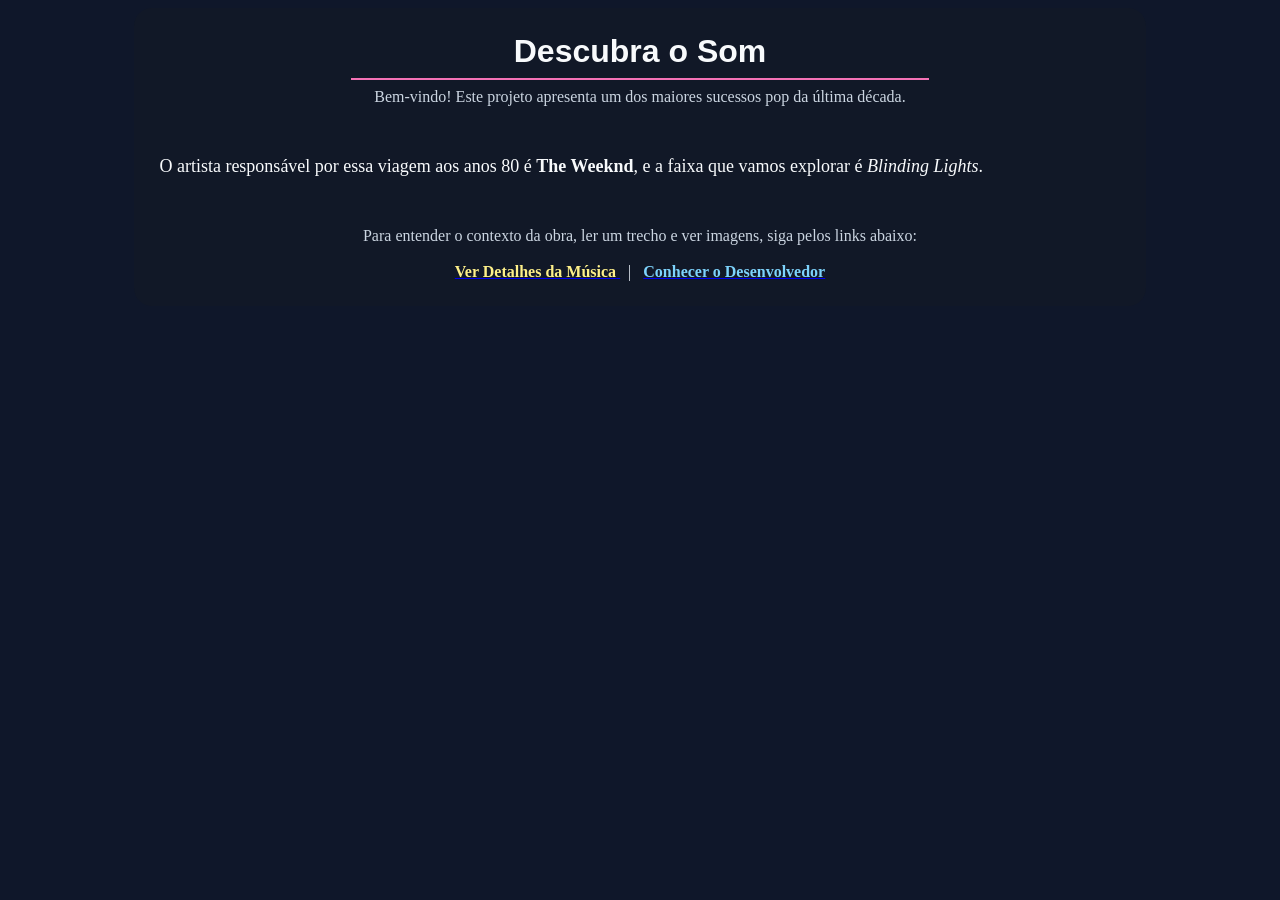
<file: atividade2/index.html>
<!doctype html>
<html lang="pt-BR">
  <head>
    <meta charset="UTF-8" />
    <title>Descubra o Som</title>
  </head>
  <body bgcolor="#0f172a" text="#e2e8f0">
    <center>
      <table
        width="80%"
        border="0"
        cellpadding="25"
        cellspacing="0"
        bgcolor="#111827"
        style="border-radius: 18px"
      >
        <tr>
          <td align="center">
            <font face="Arial" size="6" color="#f8fafc"
              ><b>Descubra o Som</b></font
            >
            <hr color="#f472b6" size="2" width="60%" />
            <font face="Verdana" size="3" color="#cbd5e1">
              Bem-vindo! Este projeto apresenta um dos maiores sucessos pop da
              última década.
            </font>
          </td>
        </tr>

        <tr>
          <td>
            <font face="Verdana" size="4" color="#f8fafc">
              O artista responsável por essa viagem aos anos 80 é
              <b>The Weeknd</b>, e a faixa que vamos explorar é
              <i>Blinding Lights</i>.
            </font>
          </td>
        </tr>

        <tr>
          <td align="center">
            <font face="Verdana" size="3" color="#cbd5e1">
              Para entender o contexto da obra, ler um trecho e ver imagens,
              siga pelos links abaixo:
            </font>
            <br /><br />
            <a href="detalhes.html">
              <font face="Verdana" size="3" color="#fef08a"
                ><b>Ver Detalhes da Música</b></font
              >
            </a>
            &nbsp; | &nbsp;
            <a href="sobre.html">
              <font face="Verdana" size="3" color="#7dd3fc"
                ><b>Conhecer o Desenvolvedor</b></font
              >
            </a>
          </td>
        </tr>
      </table>
    </center>
  </body>
</html>
</file>
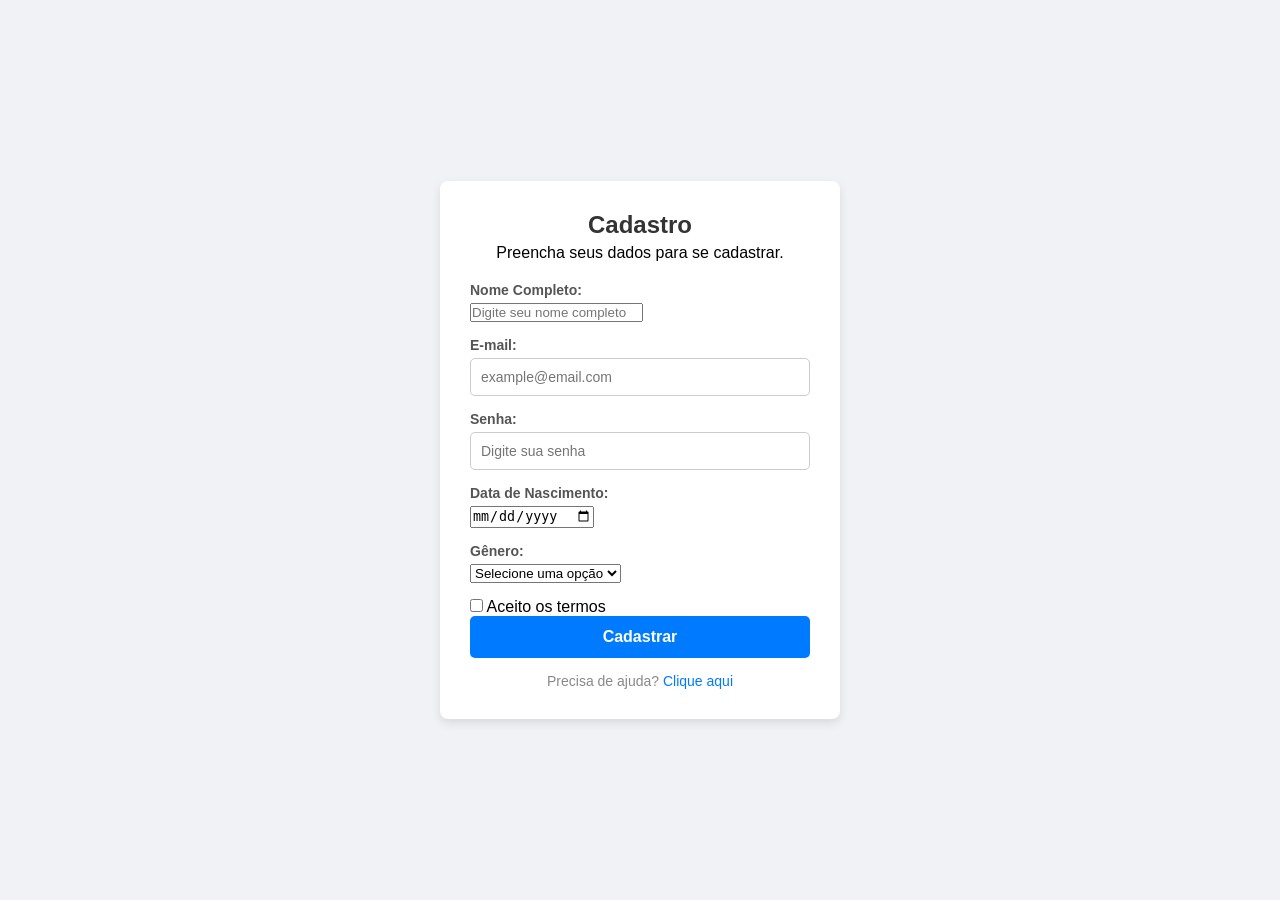
<file: atividade3/index.html>
<!doctype html>
<html lang="pt-BR">
  <head>
    <meta charset="UTF-8" />
    <meta name="viewport" content="width=device-width, initial-scale=1.0" />
    <title>Tela de Cadastro</title>
    <link rel="stylesheet" href="style.css" />
  </head>
  <body>
    <div class="container-formulario">
      <div class="cabecalho">
        <p class="titulo">Cadastro</p>
        <p class="subtitulo">Preencha seus dados para se cadastrar.</p>
      </div>
      <form action="#" method="POST">
        <div class="campo">
          <label for="nome">Nome Completo:</label>
          <input
            type="text"
            id="nome"
            name="nome"
            placeholder="Digite seu nome completo"
            required
          />
        </div>

        <div class="campo">
          <label for="email">E-mail:</label>
          <input
            type="email"
            id="email"
            name="email"
            placeholder="example@email.com"
            required
          />
        </div>

        <div class="campo">
          <label for="senha">Senha:</label>
          <input
            type="password"
            id="senha"
            name="senha"
            placeholder="Digite sua senha"
            required
          />
        </div>

        <div class="campo-secundario">
          <div class="campo">
            <label for="nascimento">Data de Nascimento:</label>
            <input type="date" id="nascimento" name="nascimento" required />
          </div>

          <div class="campo">
            <label for="genero">Gênero:</label>
            <select id="genero" name="genero" required>
              <option value="" disabled selected>Selecione uma opção</option>
              <option value="masculino">Masculino</option>
              <option value="feminino">Feminino</option>
              <option value="outro">Outro</option>
              <option value="prefiro-nao-dizer">Prefiro não dizer</option>
            </select>
          </div>
        </div>

        <div class="campo-termos">
          <input type="checkbox" id="termos" name="termos" required />
          <label for="termos">Aceito os termos</label>
        </div>

        <button type="submit" class="btn-finalizar">Cadastrar</button>
        <div class="ajuda">Precisa de ajuda? <a href="#">Clique aqui</a></div>
      </form>
    </div>
  </body>
</html>
</file>
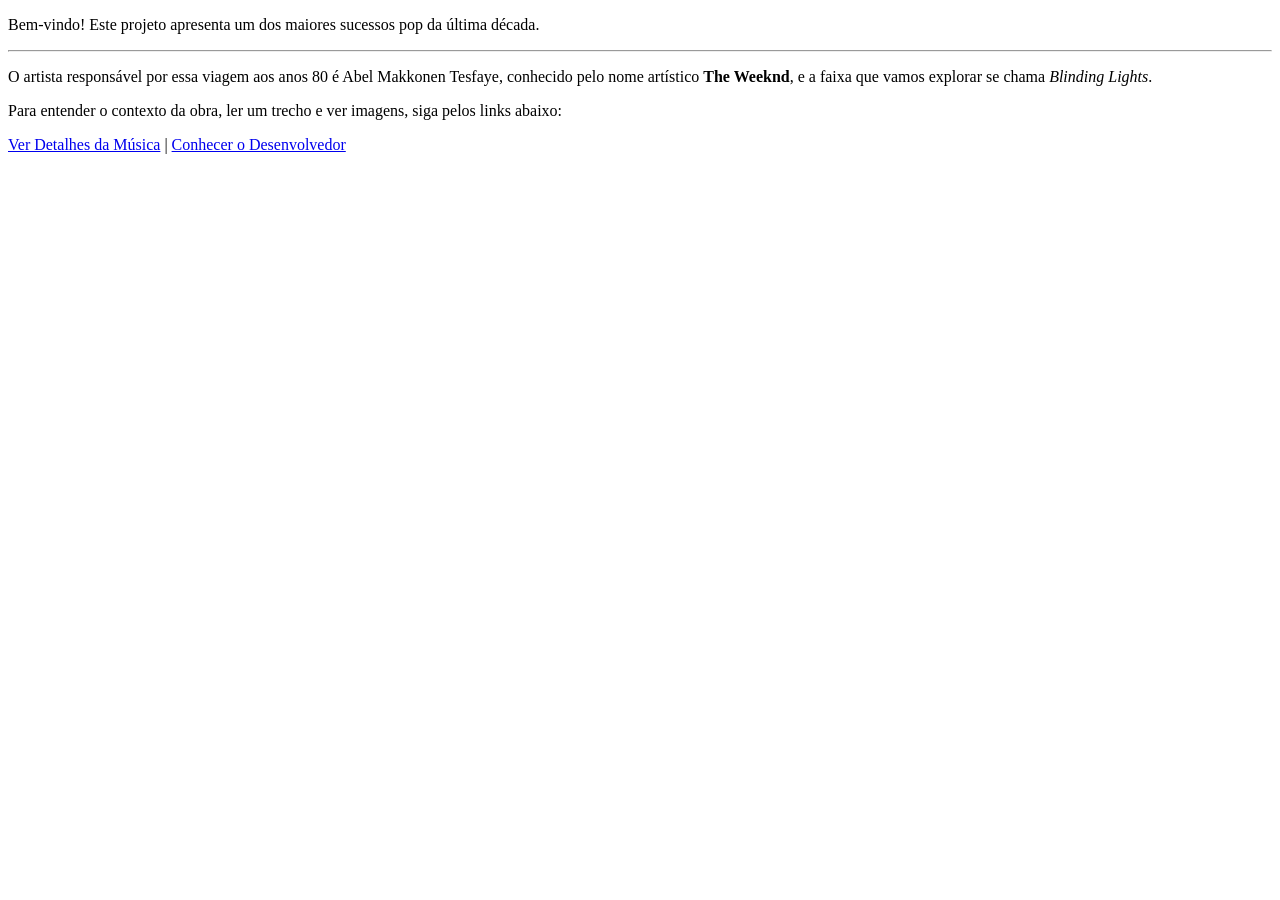
<file: atividade2/no_style/index.html>
<!doctype html>
<html lang="pt-BR">
  <head>
    <meta charset="UTF-8" />
    <title>Descubra o Som</title>
  </head>
  <body>
    <p>
      Bem-vindo! Este projeto apresenta um dos maiores sucessos pop da última
      década.
    </p>

    <hr />

    <p>
      O artista responsável por essa viagem aos anos 80 é Abel Makkonen Tesfaye,
      conhecido pelo nome artístico <strong>The Weeknd</strong>, e a faixa que
      vamos explorar se chama <em>Blinding Lights</em>.
    </p>

    <p>
      Para entender o contexto da obra, ler um trecho e ver imagens, siga pelos
      links abaixo:
    </p>

    <a href="detalhes.html">Ver Detalhes da Música</a> |
    <a href="sobre.html">Conhecer o Desenvolvedor</a>
  </body>
</html>
</file>
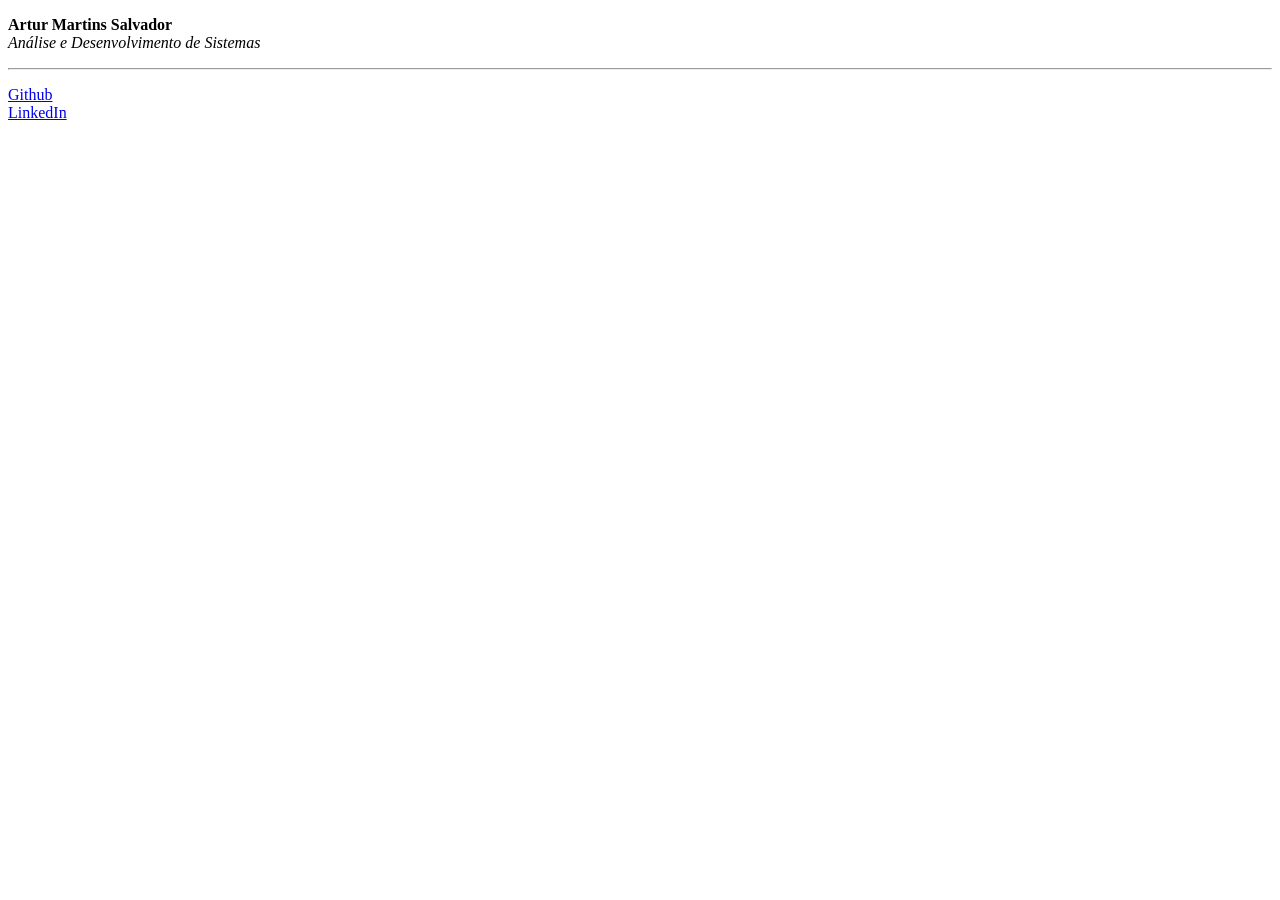
<file: atividade1/atv1.html>
<!doctype html>
<html lang="pt-br">
  <head>
    <meta charset="UTF-8" />
    <meta name="viewport" content="width=device-width, initial-scale=1.0" />
    <title>Atividade 1</title>
  </head>
  <body>
    <p>
      <b>Artur Martins Salvador</b>
      <br />
      <i>Análise e Desenvolvimento de Sistemas</i>
    </p>

    <hr />

    <p>
      <a href="https://github.com/deceivingispart" target="_blank"> Github </a>
      <br />
      <a href="https://www.linkedin.com/in/artur-martiinss/" target="_blank"
        >LinkedIn</a
      >
    </p>
  </body>
</html>
</file>
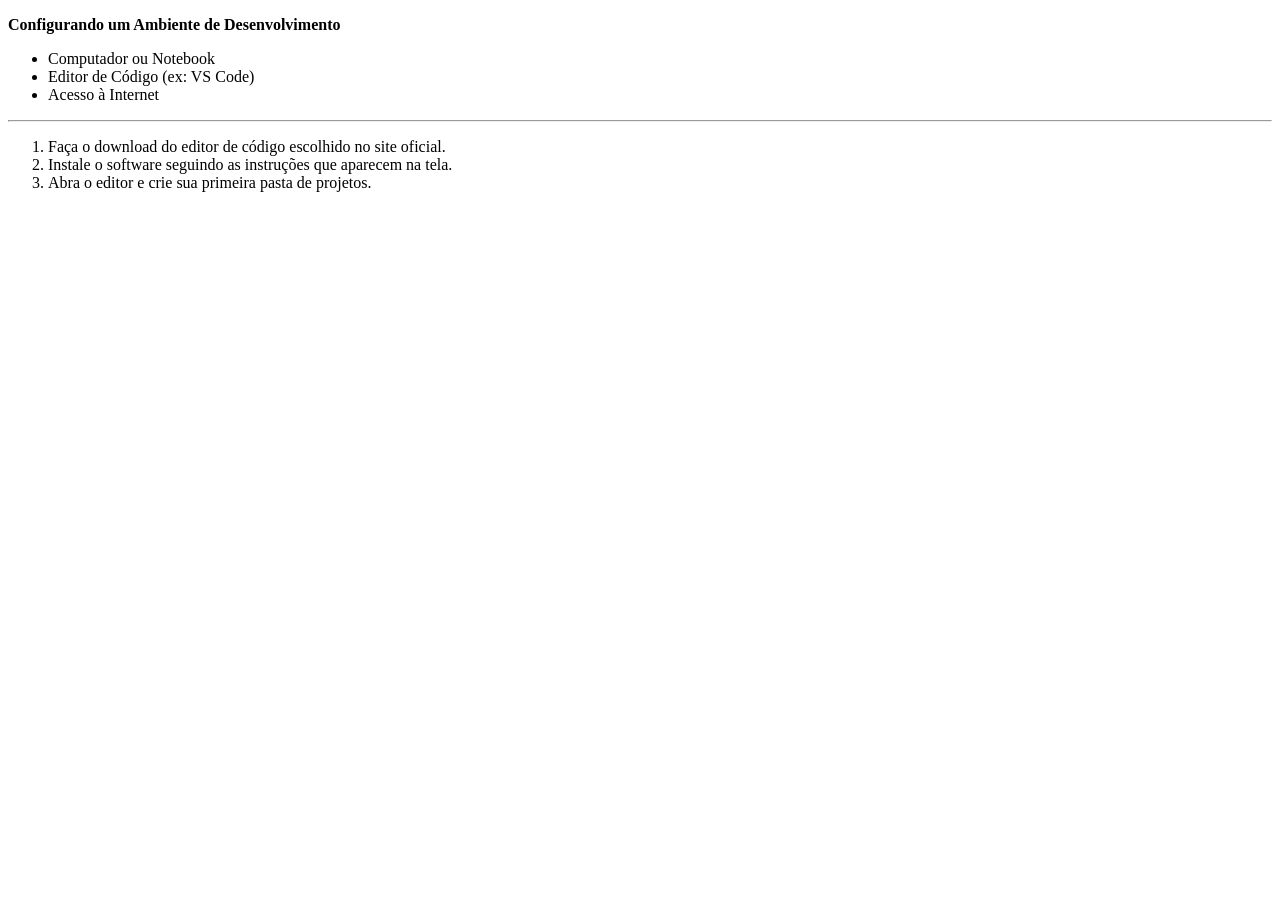
<file: atividade1/atv2.html>
<!doctype html>
<html lang="pt-BR">
  <head>
    <meta charset="UTF-8" />
    <meta name="viewport" content="width=device-width, initial-scale=1.0" />
    <title>Atividade 2</title>
  </head>
  <body>
    <p><b>Configurando um Ambiente de Desenvolvimento</b></p>

    <ul>
      <li>Computador ou Notebook</li>
      <li>Editor de Código (ex: VS Code)</li>
      <li>Acesso à Internet</li>
    </ul>

    <hr />

    <ol>
      <li>Faça o download do editor de código escolhido no site oficial.</li>
      <li>Instale o software seguindo as instruções que aparecem na tela.</li>
      <li>Abra o editor e crie sua primeira pasta de projetos.</li>
    </ol>
  </body>
</html>
</file>
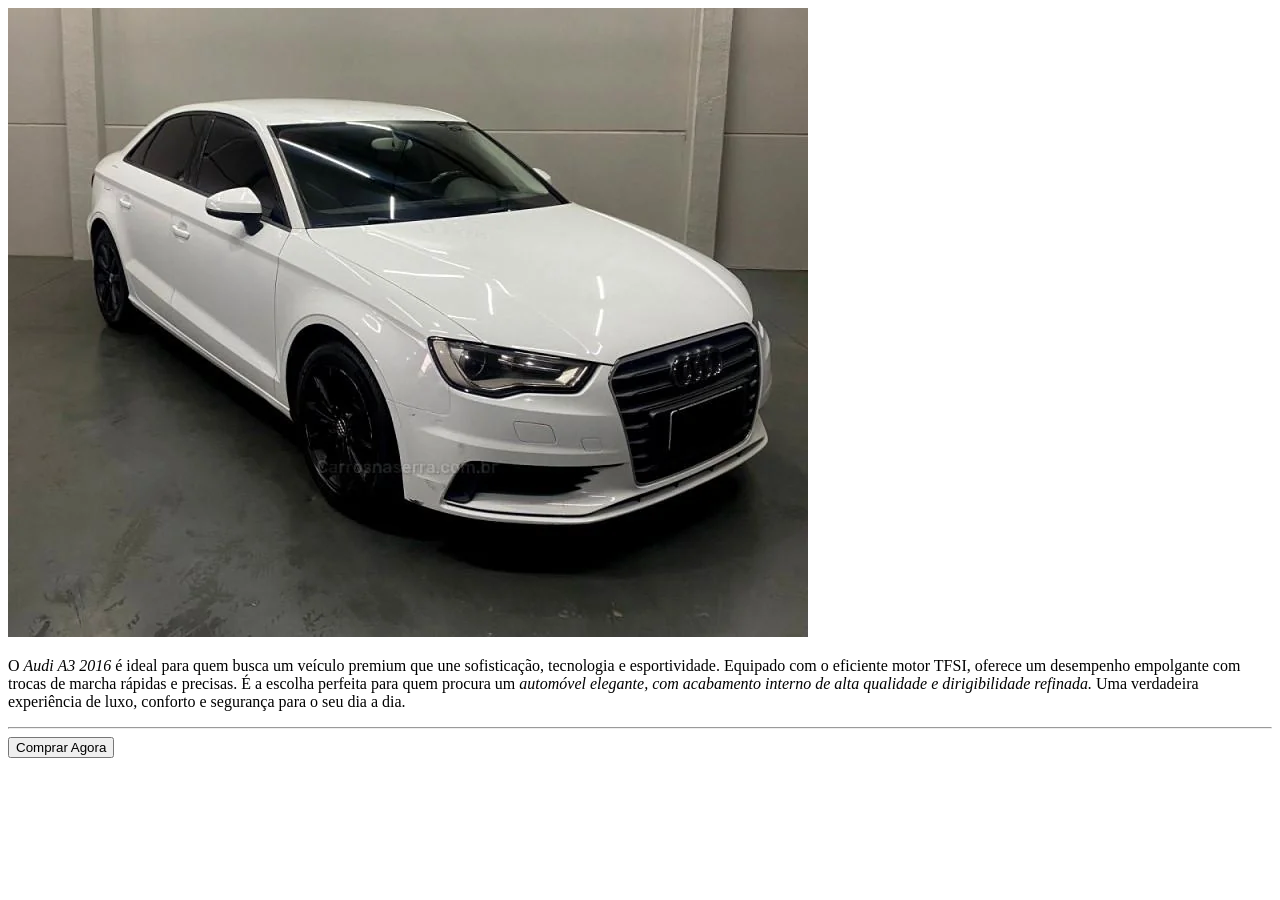
<file: atividade1/atv3.html>
<!doctype html>
<html lang="pt-br">
  <head>
    <meta charset="UTF-8" />
    <meta name="viewport" content="width=device-width, initial-scale=1.0" />
    <title>Atividade 3</title>
  </head>
  <body>
    <img src="static/a3.webp" alt="Audi A3 2016" />

    <p>
      O <i>Audi A3 2016</i> é ideal para quem busca um veículo premium que une
      sofisticação, tecnologia e esportividade. Equipado com o eficiente motor
      TFSI, oferece um desempenho empolgante com trocas de marcha rápidas e
      precisas. É a escolha perfeita para quem procura um
      <i
        >automóvel elegante, com acabamento interno de alta qualidade e
        dirigibilidade refinada.</i
      >
      Uma verdadeira experiência de luxo, conforto e segurança para o seu dia a
      dia.
    </p>

    <hr />

    <button>Comprar Agora</button>
  </body>
</html>
</file>
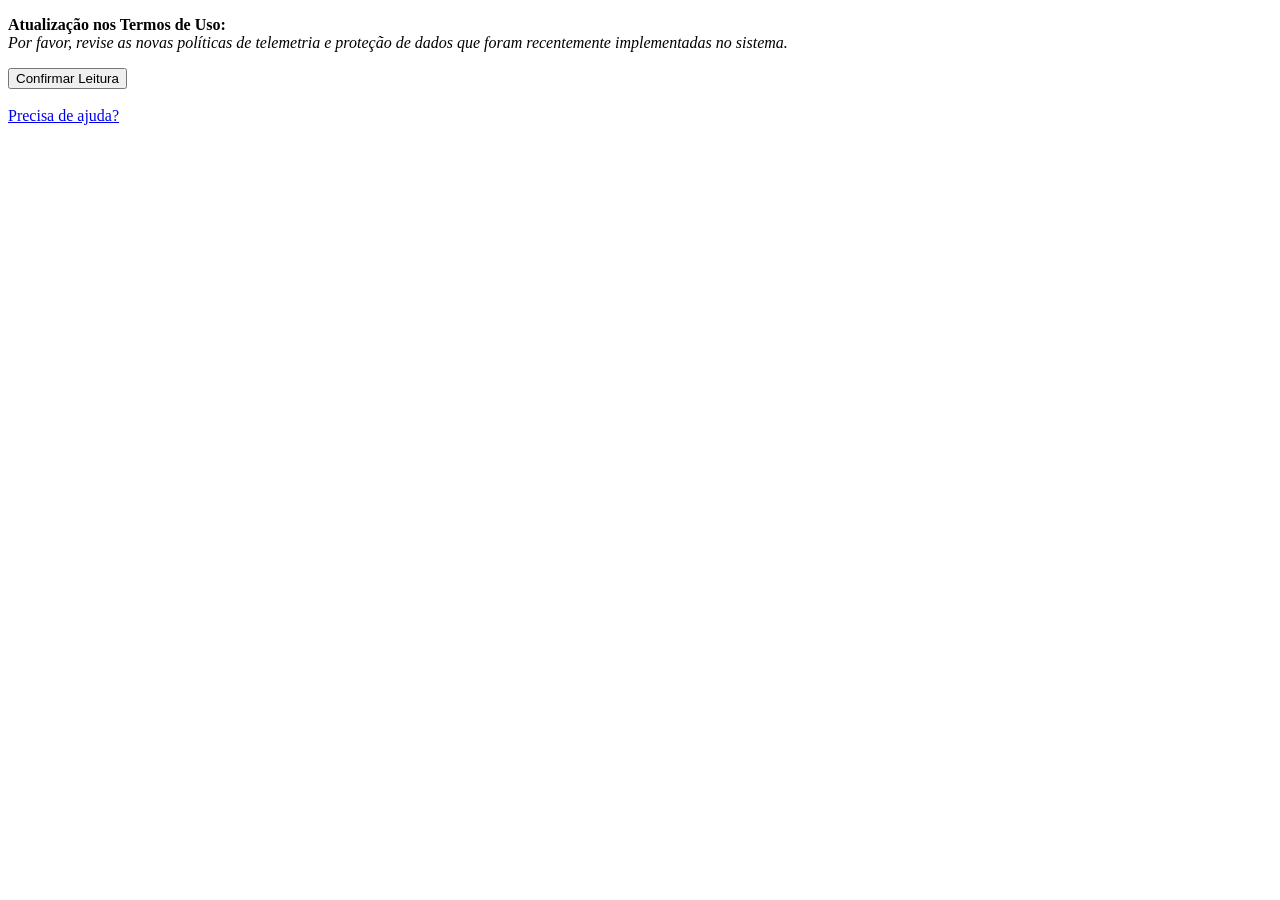
<file: atividade1/atv4.html>
<!doctype html>
<html lang="pt-BR">
  <head>
    <meta charset="UTF-8" />
    <meta name="viewport" content="width=device-width, initial-scale=1.0" />
    <title>Atividade 4</title>
  </head>
  <body>
    <p>
      <b>Atualização nos Termos de Uso:</b> <br />
      <i>
        Por favor, revise as novas políticas de telemetria e proteção de dados
        que foram recentemente implementadas no sistema.
      </i>
    </p>

    <button>Confirmar Leitura</button>

    <br /><br />

    <a href="https://example.com/">Precisa de ajuda?</a>
  </body>
</html>
</file>
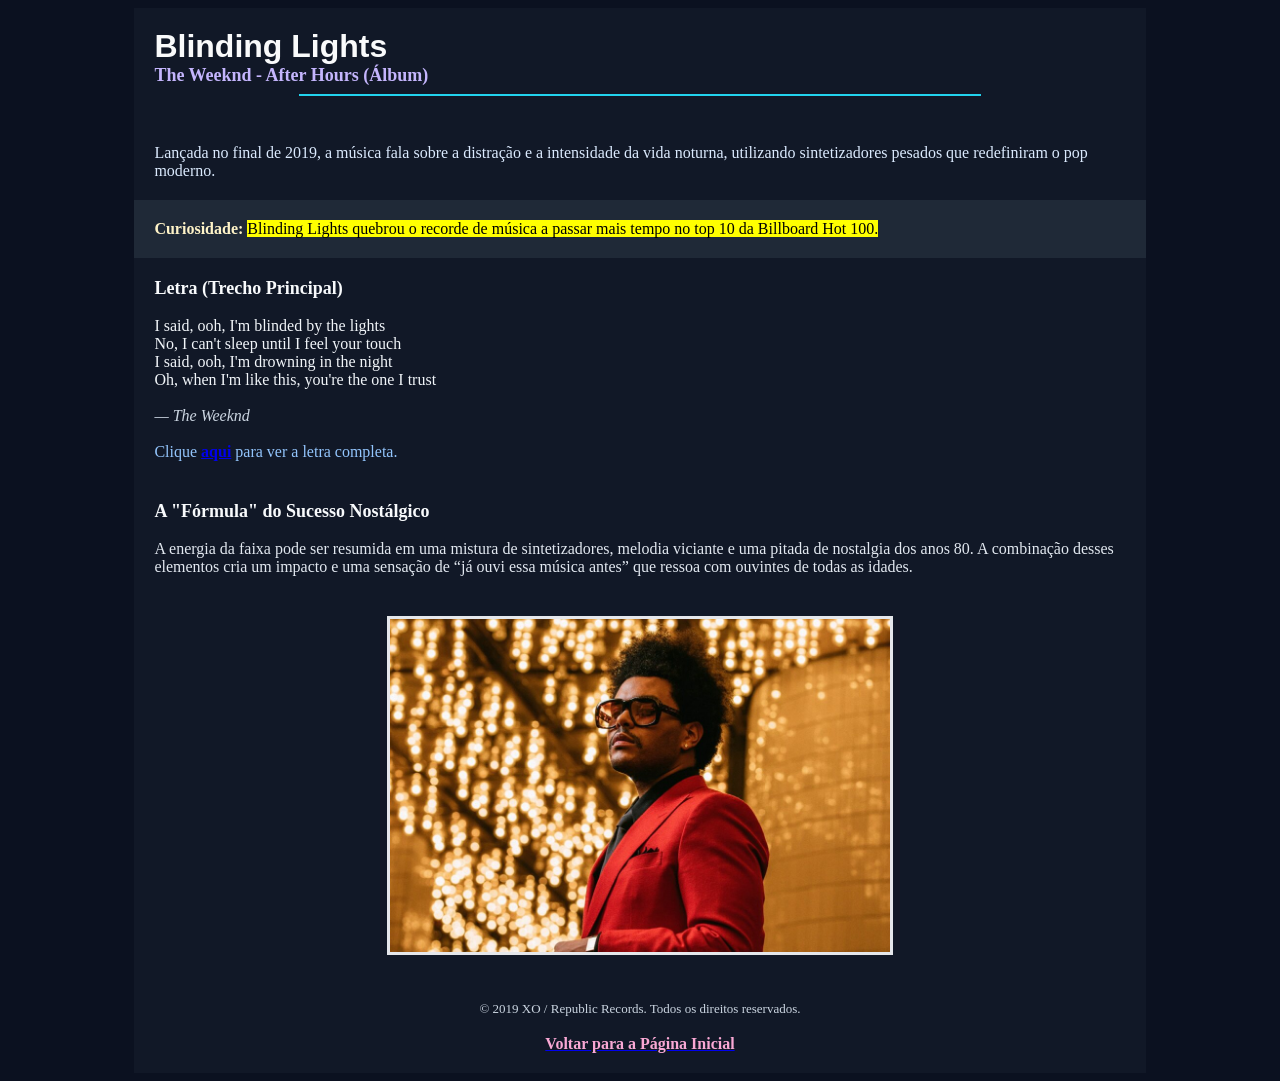
<file: atividade2/detalhes.html>
<!doctype html>
<html lang="pt-BR">
  <head>
    <meta charset="UTF-8" />
    <title>Detalhes - The Weeknd</title>
  </head>
  <body bgcolor="#0b1120" text="#e5e7eb">
    <center>
      <table width="80%" border="0" cellpadding="20" cellspacing="0" bgcolor="#111827">
        <tr>
          <td>
            <font face="Arial" size="6" color="#f9fafb"><b>Blinding Lights</b></font>
            <br />
            <font face="Verdana" size="4" color="#c4b5fd"><b>The Weeknd - After Hours (Álbum)</b></font>
            <hr color="#22d3ee" size="2" width="70%" />
          </td>
        </tr>

        <tr>
          <td>
            <font face="Verdana" size="3" color="#dbeafe">
              Lançada no final de 2019, a música fala sobre a distração e a intensidade da vida noturna,
              utilizando sintetizadores pesados que redefiniram o pop moderno.
            </font>
          </td>
        </tr>

        <tr>
          <td bgcolor="#1f2937">
            <font face="Verdana" size="3" color="#fef3c7">
              <b>Curiosidade:</b> <mark>Blinding Lights quebrou o recorde de música a passar mais tempo no top 10 da Billboard Hot 100.</mark>
            </font>
          </td>
        </tr>

        <tr>
          <td>
            <font face="Verdana" size="4" color="#f8fafc"><b>Letra (Trecho Principal)</b></font>
            <br /><br />
            <font face="Verdana" size="3" color="#f1f5f9">
              I said, ooh, I'm blinded by the lights<br />
              No, I can't sleep until I feel your touch<br />
              I said, ooh, I'm drowning in the night<br />
              Oh, when I'm like this, you're the one I trust
            </font>
            <br /><br />
            <font face="Verdana" size="3" color="#cbd5e1"><i>— The Weeknd</i></font>
            <br /><br />
            <font face="Verdana" size="3" color="#93c5fd">
              Clique <a href="https://www.letras.mus.br/the-weeknd/blinding-lights/" target="_blank"><b>aqui</b></a> para ver a letra completa.
            </font>
          </td>
        </tr>

        <tr>
          <td bgcolor="#111827">
            <font face="Verdana" size="4" color="#f8fafc"><b>A "Fórmula" do Sucesso Nostálgico</b></font>
            <br /><br />
            <font face="Verdana" size="3" color="#e2e8f0">
              A energia da faixa pode ser resumida em uma mistura de sintetizadores, melodia viciante e uma pitada de nostalgia dos anos 80.
              A combinação desses elementos cria um impacto e uma sensação de “já ouvi essa música antes” que ressoa com ouvintes de todas as idades.
            </font>
          </td>
        </tr>

        <tr>
          <td align="center">
            <img
              src="static/the_weeknd.jpg"
              alt="The Weeknd vestindo um terno vermelho chamativo, camisa preta e óculos escuros, com luzes neon borradas ao fundo."
              width="500"
              border="3"
              bordercolor="#f472b6"
            />
          </td>
        </tr>

        <tr>
          <td align="center">
            <font face="Verdana" size="2" color="#cbd5e1">
              © 2019 XO / Republic Records. Todos os direitos reservados.
            </font>
            <br /><br />
            <a href="index.html">
              <font face="Verdana" size="3" color="#f9a8d4"><b>Voltar para a Página Inicial</b></font>
            </a>
          </td>
        </tr>
      </table>
    </center>
  </body>
</html>
</file>
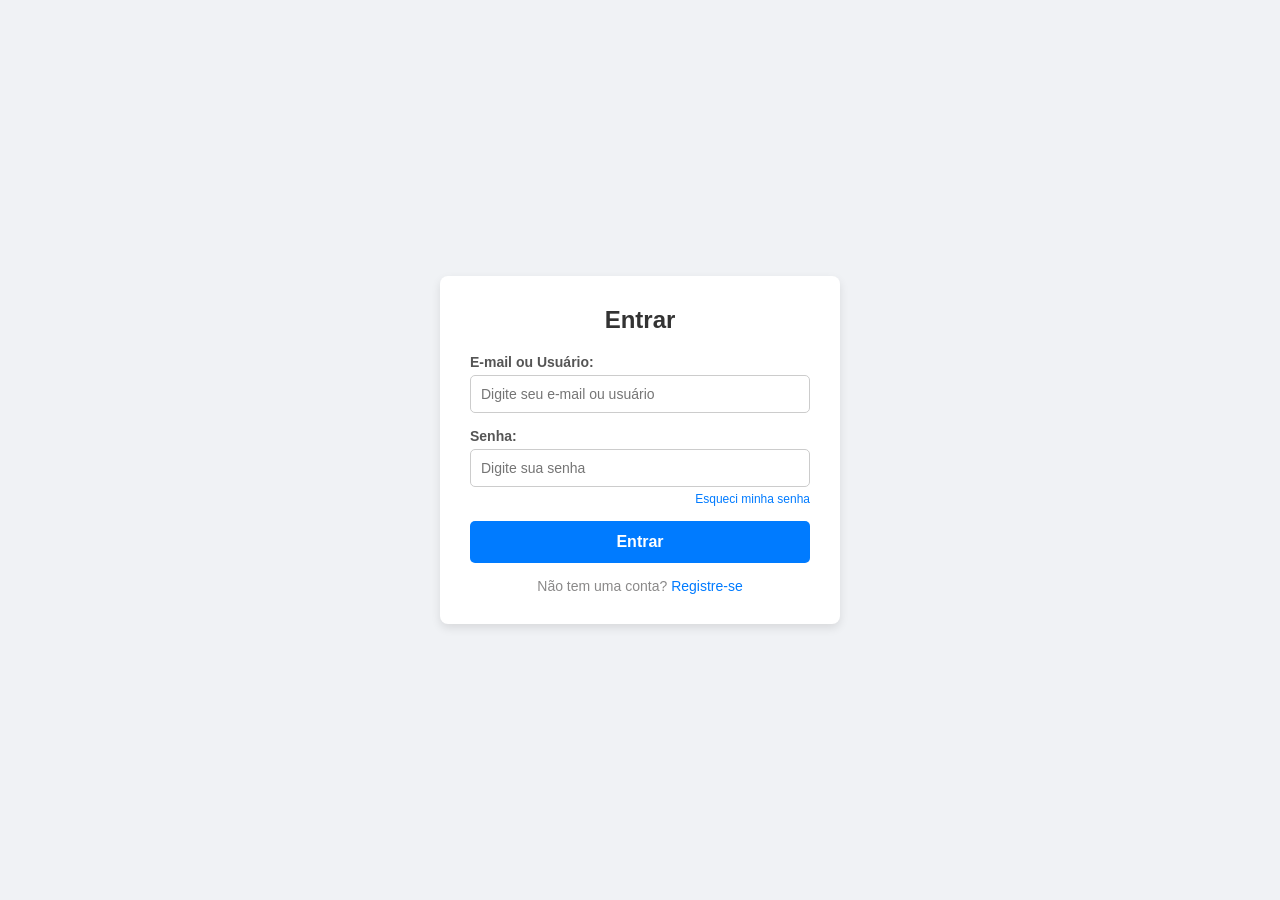
<file: atividade3/login.html>
<!doctype html>
<html lang="pt-BR">
  <head>
    <meta charset="UTF-8" />
    <meta name="viewport" content="width=device-width, initial-scale=1.0" />
    <title>Tela de Login</title>
    <link rel="stylesheet" href="style.css" />
  </head>
  <body>
    <div class="container-formulario">
      <div class="cabecalho">
        <p class="titulo">Entrar</p>
      </div>
      <form action="#" method="POST">
        <div class="campo">
          <label for="email">E-mail ou Usuário:</label>
          <input
            type="email"
            id="email"
            name="email"
            placeholder="Digite seu e-mail ou usuário"
            required
          />
        </div>

        <div class="campo">
          <label for="senha">Senha:</label>
          <input
            type="password"
            id="senha"
            name="senha"
            placeholder="Digite sua senha"
            required
          />
          <a href="#" class="forgot">Esqueci minha senha</a>
        </div>

        <button type="submit" class="btn-finalizar">Entrar</button>
        <div class="ajuda">Não tem uma conta? <a href="#">Registre-se</a></div>
      </form>
    </div>
  </body>
</html>
</file>
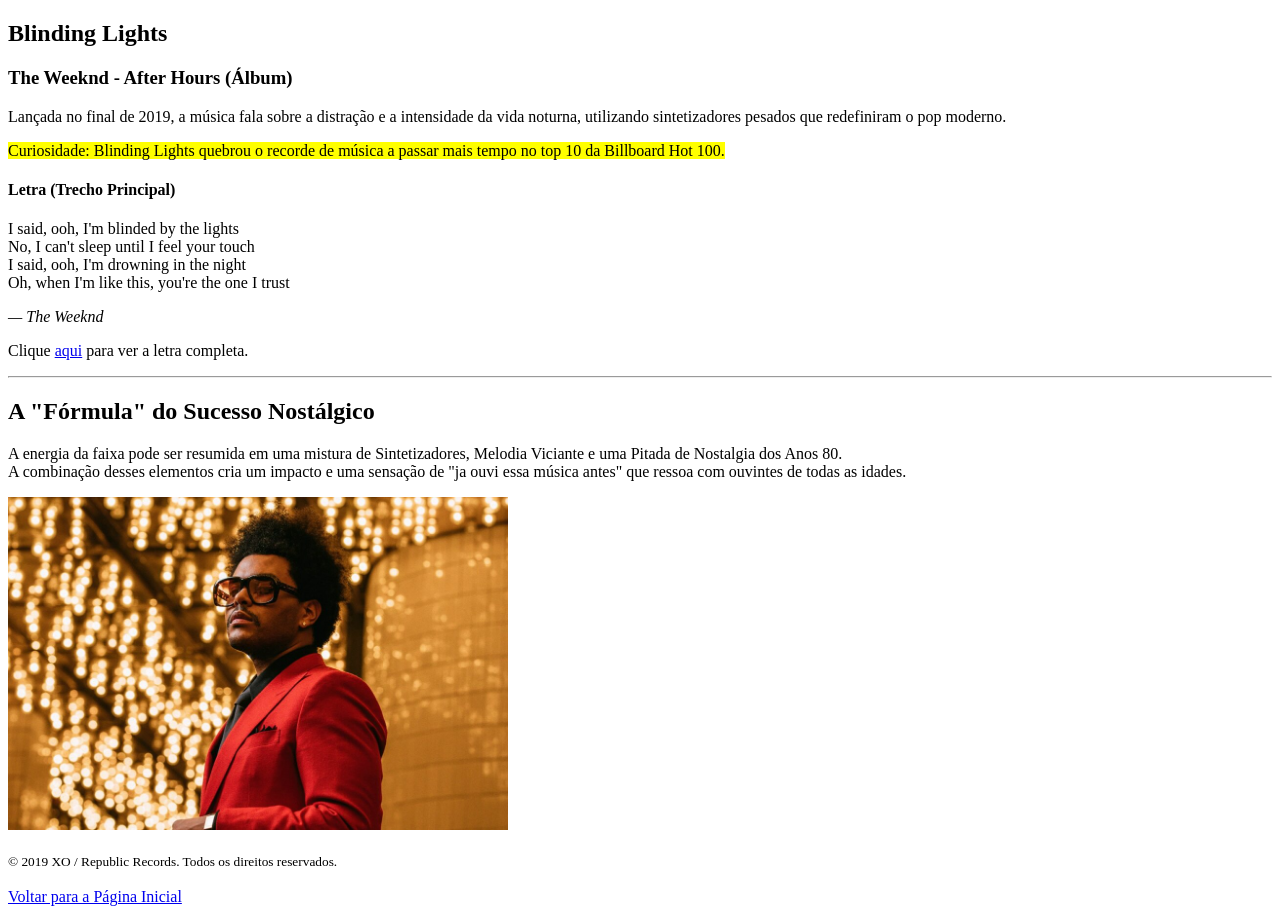
<file: atividade2/no_style/detalhes.html>
<!doctype html>
<html lang="pt-BR">
  <head>
    <meta charset="UTF-8" />
    <title>Detalhes - The Weeknd</title>
  </head>
  <body>
    <h2>Blinding Lights</h2>
    <h3>The Weeknd - After Hours (Álbum)</h3>

    <p>
      Lançada no final de 2019, a música fala sobre a distração e a intensidade
      da vida noturna, utilizando sintetizadores pesados que redefiniram o pop
      moderno.
    </p>

    <p>
      <mark
        >Curiosidade: Blinding Lights quebrou o recorde de música a passar mais
        tempo no top 10 da Billboard Hot 100.</mark
      >
    </p>

    <h4>Letra (Trecho Principal)</h4>
    <p>
      I said, ooh, I'm blinded by the lights<br />
      No, I can't sleep until I feel your touch<br />
      I said, ooh, I'm drowning in the night<br />
      Oh, when I'm like this, you're the one I trust
    </p>
    <p><em>— The Weeknd</em></p>
    <p>
      Clique
      <a href="https://www.letras.mus.br/the-weeknd/blinding-lights/">aqui</a>
      para ver a letra completa.
    </p>

    <hr />

    <h2>A "Fórmula" do Sucesso Nostálgico</h5>
    <p>
        A energia da faixa pode ser resumida em uma mistura de Sintetizadores, Melodia Viciante e uma Pitada de Nostalgia dos Anos 80. <br>
        A combinação desses elementos cria um impacto e uma sensação de "ja ouvi essa música antes" que ressoa com ouvintes de todas as idades.
    </p>

    <img
      src="../static/the_weeknd.jpg"
      alt="The Weeknd vestindo um terno vermelho chamativo, camisa preta e óculos escuros, com luzes neon borradas ao fundo."
      width="500"
    />

    <br /><br />

    <small>© 2019 XO / Republic Records. Todos os direitos reservados.</small>

    <br /><br />
    <a href="index.html">Voltar para a Página Inicial</a>
  </body>
</html>
</file>
<file: atividade3/style.css>
* {
  margin: 0;
  padding: 0;
  box-sizing: border-box;
}

body {
  font-family: Arial, sans-serif;
  background-color: #f0f2f5;
  min-height: 100vh;
  display: flex;
  justify-content: center;
  align-items: center;
}

a {
  text-decoration: none;
  color: #007bff;
}

.container-formulario {
  background-color: #ffffff;
  padding: 30px;
  border-radius: 8px;
  box-shadow: 0 4px 10px rgba(0, 0, 0, 0.1);
  width: 100%;
  max-width: 400px;
}

.cabecalho {
  text-align: center;
  margin-bottom: 20px;
}

.titulo {
  font-size: 24px;
  font-weight: bold;
  color: #333;
  margin-bottom: 5px;
}

.campo {
  margin-bottom: 15px;
}

.campo label {
  display: block;
  margin-bottom: 5px;
  color: #555;
  font-weight: bold;
  font-size: 14px;
}

input[type="email"],
input[type="password"] {
  width: 100%;
  padding: 10px;
  border: 1px solid #ccc;
  border-radius: 5px;
  font-size: 14px;
}

.ajuda {
  color: #8a8989;
  margin-top: 15px;
  text-align: center;
  font-size: 14px;
}

.btn-finalizar {
  width: 100%;
  padding: 12px;
  background-color: #007bff;
  color: white;
  border: none;
  border-radius: 5px;
  font-size: 16px;
  font-weight: bold;
  cursor: pointer;
  transition: background-color 0.3s ease;
}

.btn-finalizar:hover {
  background-color: #0056b3;
}

.forgot {
  display: block;
  margin-top: 5px;
  font-size: 12px;
  text-align: right;
}
</file>
